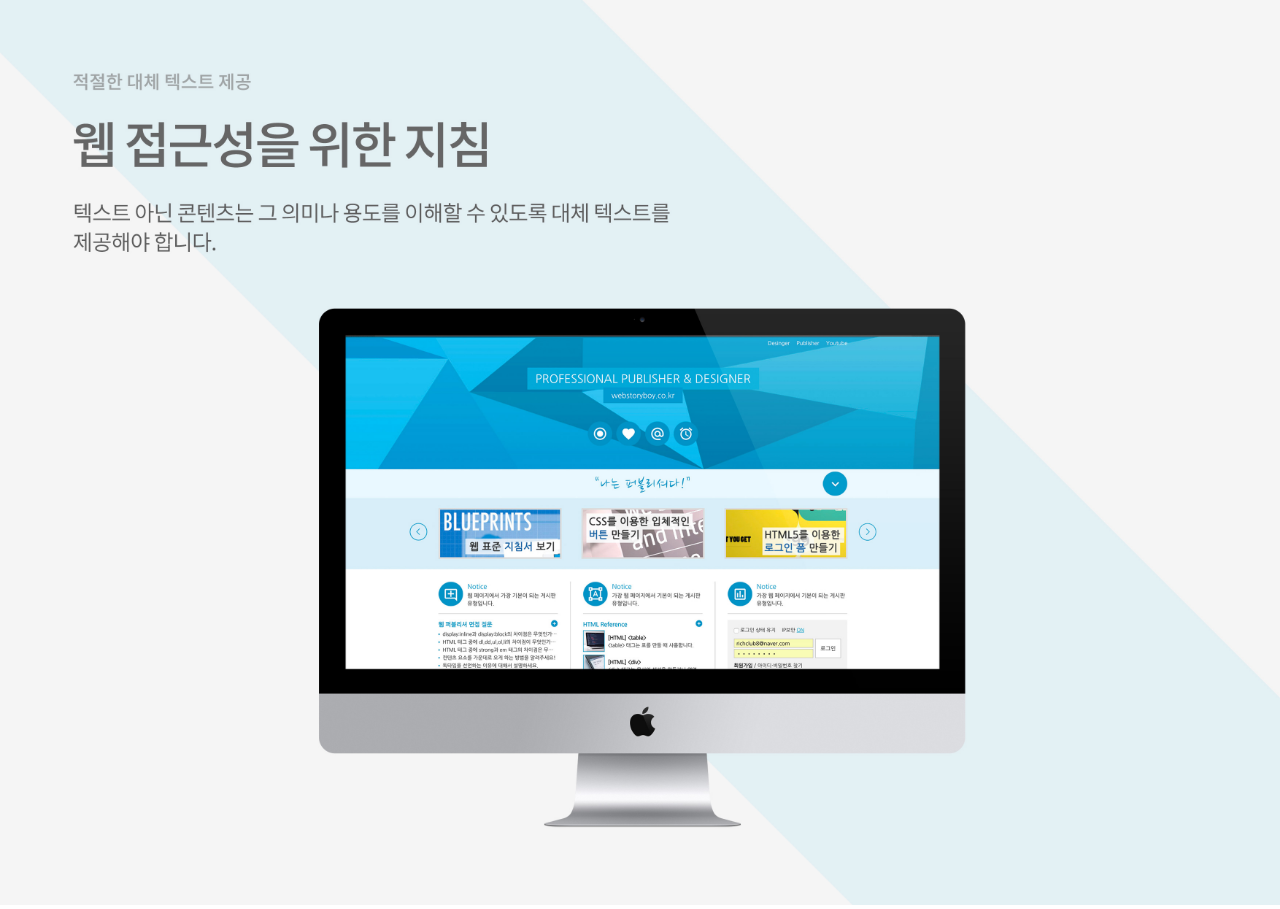
<file: Popup.html>
<!DOCTYPE html>
<html>
<head>
    <meta charset="utf-8">
    <meta name="author" content="webstoryboy">
    <meta name="description" content="웹 표준을 준수한 사이트 입니다.">
    <meta name="keywords" content="웹스토리보이, 웹표준, 웹접근성, 사이트 만들기">
    <meta name="generator" content="brakets">
    <title>Untitled</title>
    <style>
        *{
            margin: 0;
            padding: 0;
        }
        img{
            width: 100%;
        }
    </style>
</head>
<body>
    <div>
        <img src="./Photo/webstandard2.jpg" alt="웹표준2">
    </div>
</body>
</html>
</file>
